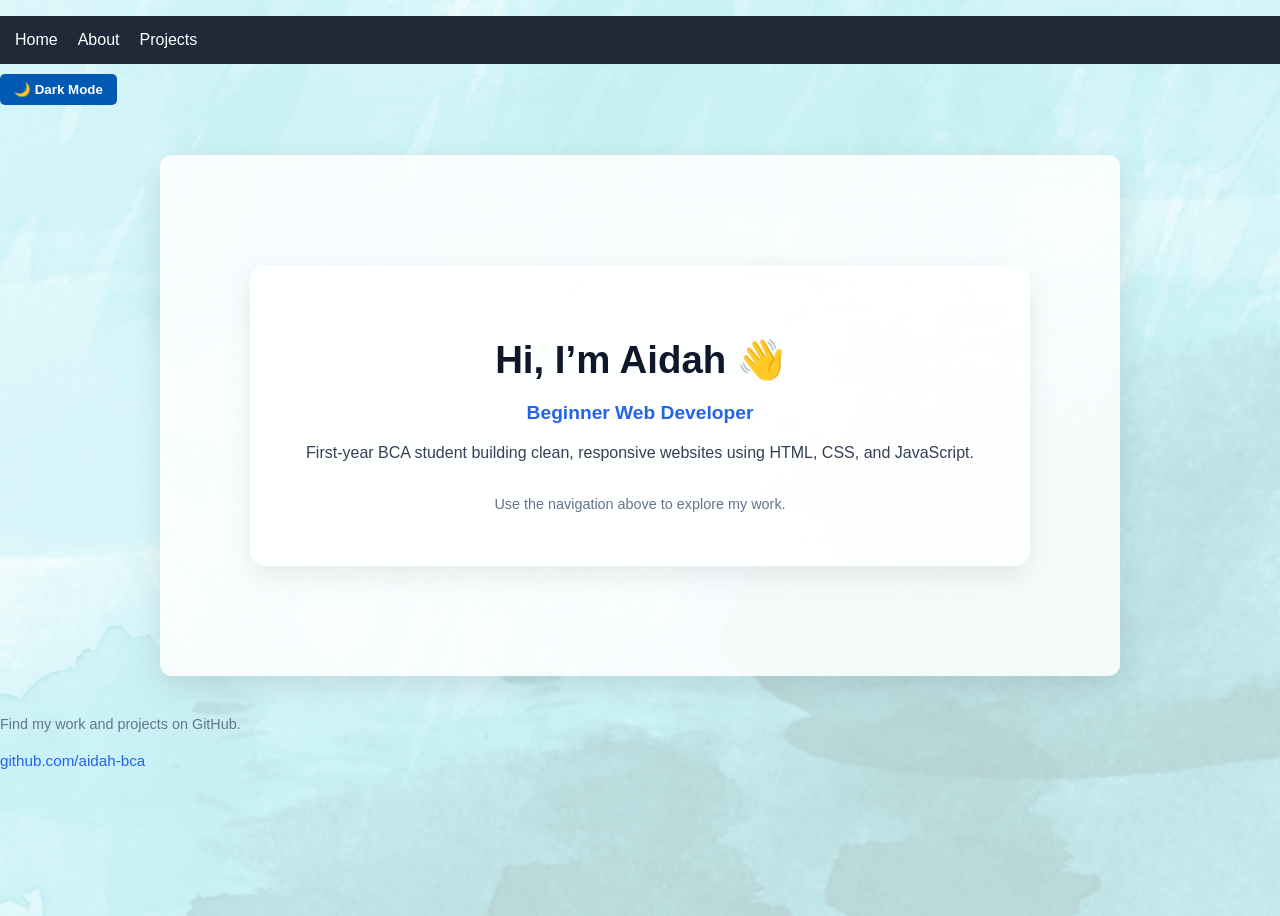
<file: index.html>
<!DOCTYPE html>
<html>
<head>
    <title>My Portfolio</title>
    <link rel="stylesheet" href="style.css">
    
<p id="message"></p>
</head>
<body>

<nav class="navbar">
  <a href="index.html">Home</a>
  <a href="about.html">About</a>
  <a href="projects.html">Projects</a>
</nav>
<button id="themeToggle">🌙 Dark Mode</button>
  


      <div class="container">
  <section class="hero">
    <h1>Hi, I’m Aidah 👋</h1>

    <p class="role">Beginner Web Developer</p>

    <p class="description">
      First-year BCA student building clean, responsive websites using
      HTML, CSS, and JavaScript.
    </p>

    <p class="hint">Use the navigation above to explore my work.</p>
  </section>
</div>
<p class="footer-note">
  Find my work and projects on GitHub.
</p>
<script src="script.js"></script>

<a class="github-link" href="https://github.com/aidah-bca" target="_blank">
  github.com/aidah-bca
</a>
   
  
</p>
</div>
</body>
</html>
</file>
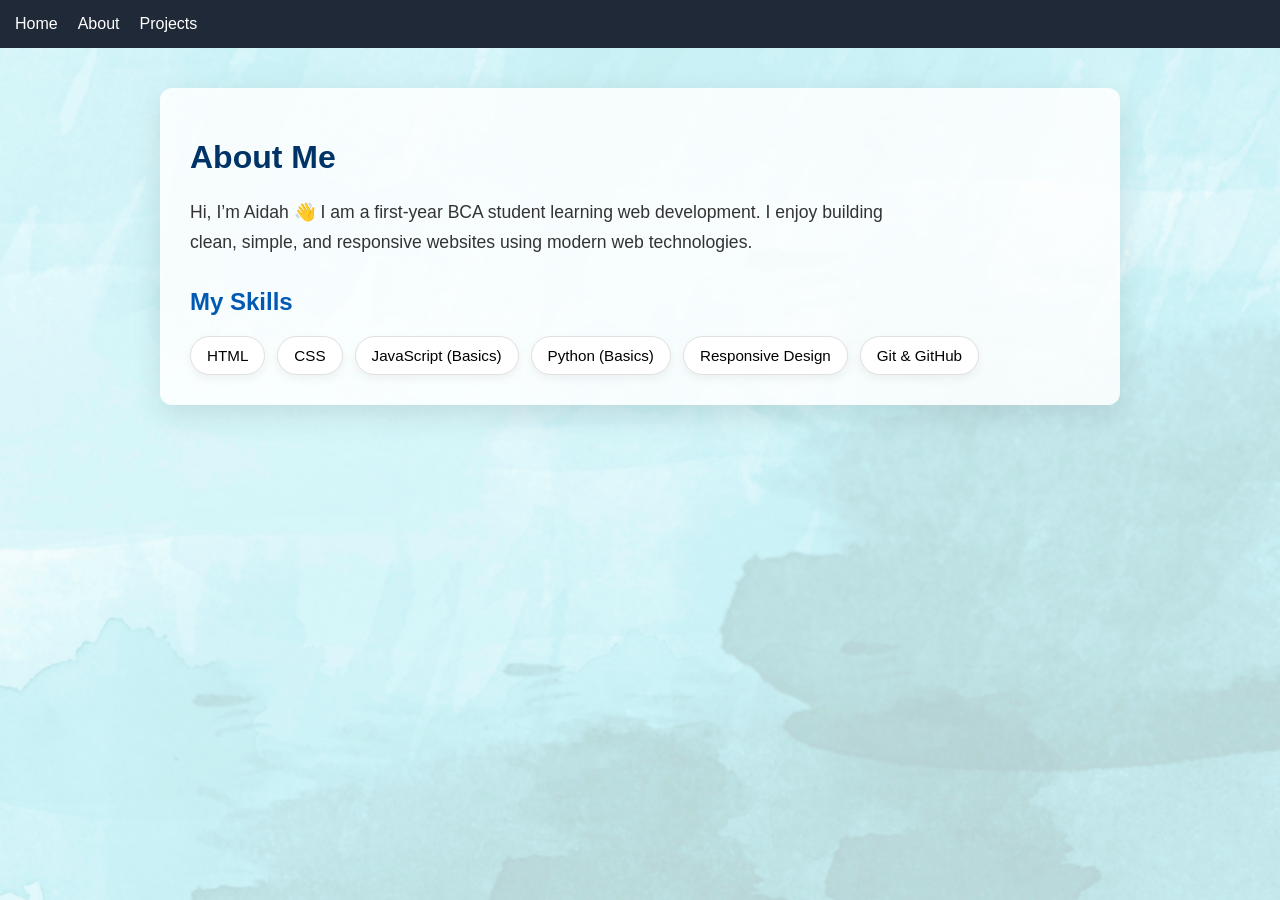
<file: about.html>
<!DOCTYPE html>
<html lang="en">
<head>
  <meta charset="UTF-8">
  <title>About Me</title>
  <link rel="stylesheet" href="style.css">
</head>
<body>

<nav class="navbar">
  <a href="index.html">Home</a>
  <a href="about.html">About</a>
  <a href="projects.html">Projects</a>
</nav>

<div class="container">
  <h1>About Me</h1>

  <p class="about-text">
    Hi, I’m Aidah 👋 I am a first-year BCA student learning web development.
    I enjoy building clean, simple, and responsive websites using modern web technologies.
  </p>

  <h2>My Skills</h2>

  <div class="skills">
    <span class="skill">HTML</span>
    <span class="skill">CSS</span>
    <span class="skill">JavaScript (Basics)</span>
    <span class="skill">Python (Basics)</span>
    <span class="skill">Responsive Design</span>
    <span class="skill">Git & GitHub</span>
  </div>
</div>

</body>
</html>
</file>
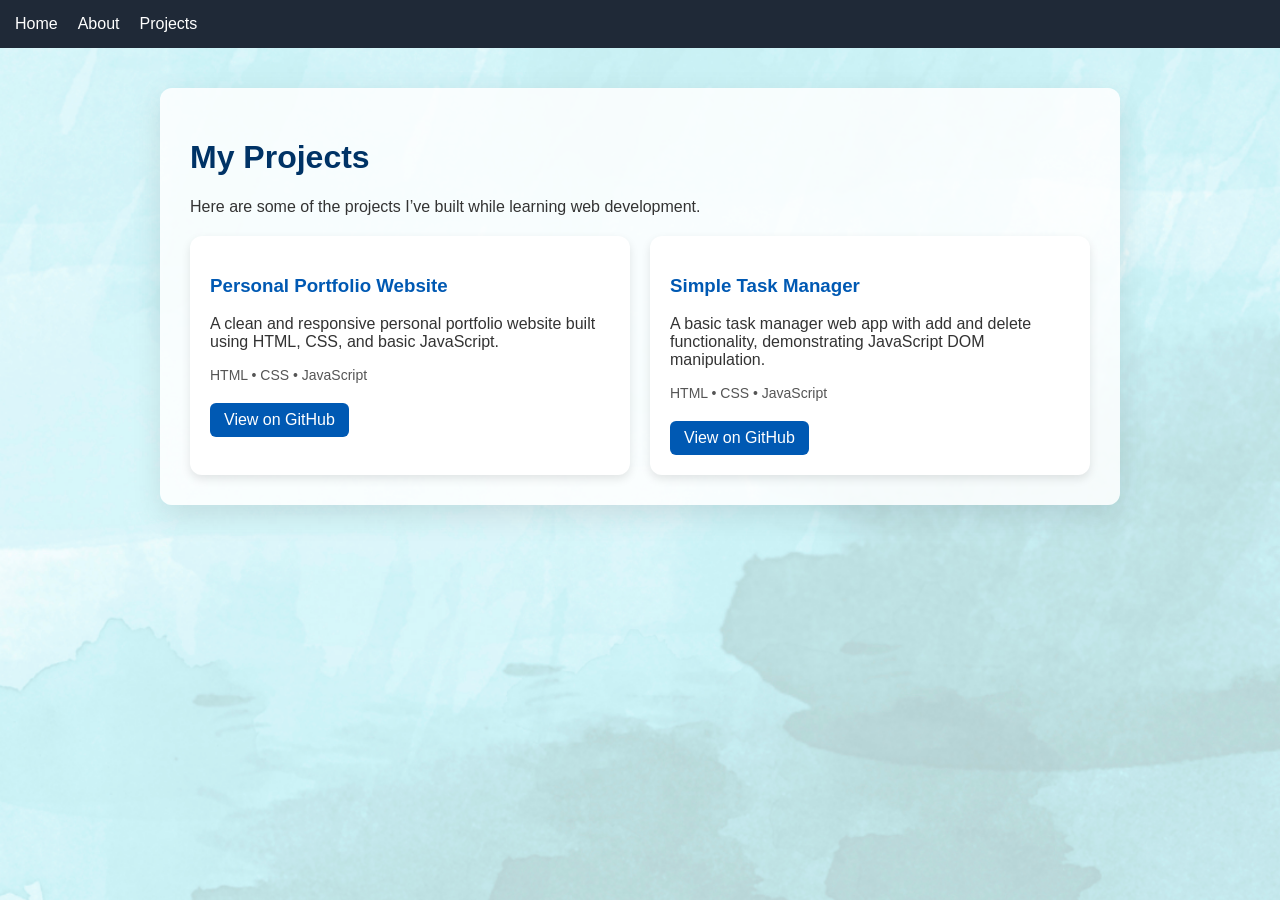
<file: projects.html>
<!DOCTYPE html>
<html lang="en">
<head>
  <meta charset="UTF-8">
  <title>Projects | Aidah</title>
  <link rel="stylesheet" href="style.css">
</head>
<body>

  <nav class="navbar">
    <a href="index.html">Home</a>
    <a href="about.html">About</a>
    <a href="projects.html">Projects</a>
  </nav>

  <div class="container">
    <h1>My Projects</h1>
    <p>Here are some of the projects I’ve built while learning web development.</p>

    <div class="projects">

      <div class="project-card">
        <h3>Personal Portfolio Website</h3>
        <p>
          A clean and responsive personal portfolio website built using HTML,
          CSS, and basic JavaScript.
        </p>
        <p class="tech">HTML • CSS • JavaScript</p>
        <a href="https://github.com/aidah-bca" target="_blank">View on GitHub</a>
      </div>

      <div class="project-card">
        <h3>Simple Task Manager</h3>
        <p>
          A basic task manager web app with add and delete functionality,
          demonstrating JavaScript DOM manipulation.
        </p>
        <p class="tech">HTML • CSS • JavaScript</p>
        <a href="https://github.com/aidah-bca" target="_blank">View on GitHub</a>
      </div>

    </div>
  </div>

</body>
</html>
</file>
<file: style.css>
body {
  margin: 0;
  padding: 0;
  min-height: 100vh;
  font-family: Arial, sans-serif;

  background-image: url("./bg.png");
  background-size: cover;
  background-position: center;
  background-repeat: no-repeat;
}


h1 {
  color: #003366;
}

h2 {
  color: #0059b3;
}

p, li {
  color: #333;
  font-size: 16px;
}

.section {
  
  padding: 15px;
  margin: 15px;
  border-radius: 10px;
}

button {
  background-color: #0059b3;
  color: white;
  padding: 10px 20px;
  border: none;
  border-radius: 5px;
  cursor: pointer;
}

button:hover {
  background-color: #003f80;
}
.container {
  max-width: 800px;
  margin: auto;
}
button {
  font-weight: bold;
}
.dark-mode {
  background-color: #121212;
  color: #f5f5f5;
}

.dark-mode .section {
  background-color: #1e1e1e;
}

.dark-mode a {
  color: #90caf9;
}

#themeToggle {
  margin: 10px 0;
  padding: 8px 14px;
  cursor: pointer;
}
.projects {
  display: grid;
  grid-template-columns: repeat(auto-fit, minmax(250px, 1fr));
  gap: 20px;
  margin-top: 20px;
}

.project-card {
  background: white;
  padding: 20px;
  border-radius: 12px;
  box-shadow: 0 4px 10px rgba(0,0,0,0.1);
  transition: transform 0.2s ease;
}

.project-card:hover {
  transform: translateY(-5px);
}

.project-card h3 {
  color: #0059b3;
}

.project-card .tech {
  font-size: 14px;
  color: #555;
  margin: 10px 0;
}

.project-card a {
  display: inline-block;
  margin-top: 10px;
  color: white;
  background: #0059b3;
  padding: 8px 14px;
  border-radius: 6px;
  text-decoration: none;
}
.container {
  max-width: 900px;
  margin: 40px auto;
  padding: 30px;

  background: rgba(255, 255, 255, 0.85);
  border-radius: 12px;

  box-shadow: 0 10px 30px rgba(0,0,0,0.1);
}
body {
  font-family: Arial, sans-serif;
  margin: 0;
  padding: 0;
}

.navbar {
  background-color: #1f2937;
  padding: 15px;
  display: flex;
  gap: 20px;
}

.navbar a {
  color: white;
  text-decoration: none;
  font-weight: 500;
}

.navbar a:hover {
  text-decoration: underline;
}
.about-text {
  max-width: 700px;
  font-size: 1.1rem;
  line-height: 1.7;
  margin-bottom: 30px;
  color: #333;
}

.skills {
  display: flex;
  flex-wrap: wrap;
  gap: 12px;
  margin-top: 15px;
}

.skill {
  background: #ffffff;
  border: 1px solid #e0e0e0;
  padding: 10px 16px;
  border-radius: 20px;
  font-size: 0.95rem;
  font-weight: 500;
  box-shadow: 0 4px 10px rgba(0, 0, 0, 0.05);
  transition: transform 0.2s ease;
}

.skill:hover {
  transform: translateY(-3px);
}
/* Home Hero Styling */
.hero {
  max-width: 700px;
  margin: 80px auto;
  padding: 40px;
  background: rgba(255, 255, 255, 0.85);
  border-radius: 16px;
  text-align: center;
  box-shadow: 0 10px 30px rgba(0, 0, 0, 0.08);
}

.hero h1 {
  font-size: 2.4rem;
  margin-bottom: 10px;
  color: #0f172a;
}

.hero .role {
  font-size: 1.2rem;
  font-weight: 600;
  color: #2563eb;
  margin-bottom: 15px;
}

.hero .description {
  font-size: 1rem;
  color: #334155;
  margin-bottom: 30px;
  line-height: 1.6;
}

/* Buttons */
.hero-buttons {
  display: flex;
  justify-content: center;
  gap: 15px;
}

.btn {
  padding: 12px 22px;
  border-radius: 8px;
  text-decoration: none;
  font-weight: 600;
  transition: all 0.3s ease;
}

.btn.primary {
  background-color: #2563eb;
  color: white;
}

.btn.primary:hover {
  background-color: #1e40af;
}

.btn.secondary {
  border: 2px solid #2563eb;
  color: #2563eb;
}

.btn.secondary:hover {
  background-color: #2563eb;
  color: white;
}
.hint {
  margin-top: 20px;
  font-size: 0.9rem;
  color: #64748b;
}
.footer-note {
  margin-top: 30px;
  font-size: 0.9rem;
  color: #64748b;
}

.github-link {
  display: inline-block;
  margin-top: 6px;
  font-size: 0.95rem;
  color: #2563eb;
  text-decoration: none;
}

.github-link:hover {
  text-decoration: underline;
}
/* ===== DARK MODE ===== */
body.dark-mode {
  background: #0f172a; /* deep navy */
  color: #e5e7eb; /* soft white */
}

body.dark-mode .container {
  background: transparent;
}

body.dark-mode .hero {
  background: #020617;
  box-shadow: none;
}

body.dark-mode h1,
body.dark-mode h2,
body.dark-mode h3 {
  color: #f8fafc;
}

body.dark-mode p {
  color: #cbd5f5;
}

body.dark-mode .navbar {
  background: #020617;
}

body.dark-mode .navbar a {
  color: #e5e7eb;
}

body.dark-mode .project-card {
  background: #020617;
  border: 1px solid #1e293b;
}

body.dark-mode .project-card a {
  color: #60a5fa;
}
/* Dark mode improvements */
body.dark-mode {
  background: linear-gradient(180deg, #0b1220, #0f172a);
  color: #e5e7eb;
}

body.dark-mode .hero {
  background: rgba(15, 23, 42, 0.85);
  box-shadow: 0 20px 40px rgba(0, 0, 0, 0.6);
}

body.dark-mode .description {
  color: #dbeafe;
}

body.dark-mode .hint {
  color: #c7d2fe;
}
</file>
